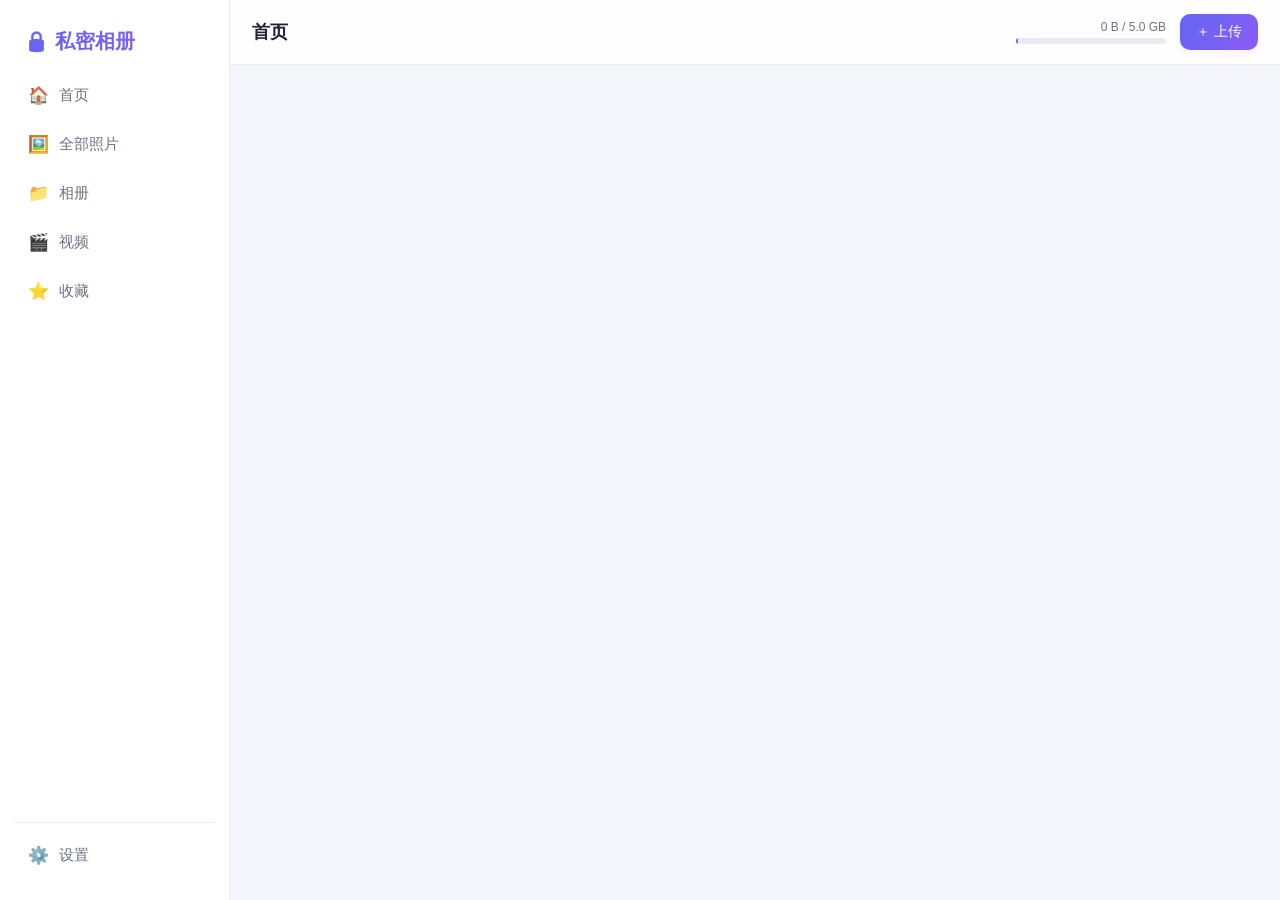
<file: index.html>
<!DOCTYPE html>
<html lang="zh-CN">
<head>
  <meta charset="UTF-8" />
  <!-- 手机优先：自适应宽度，支持刘海屏安全区 -->
  <meta name="viewport" content="width=device-width, initial-scale=1.0, viewport-fit=cover" />
  <meta name="theme-color" content="#6366f1" />
  <title>私密相册</title>
  <link rel="stylesheet" href="styles.css" />
</head>
<body>
  <div class="app">
    <!-- ===== 左侧导航栏（桌面端可见，移动端作为抽屉） ===== -->
    <aside class="sidebar" id="sidebar">
      <div class="logo">🔒 私密相册</div>
      <nav class="nav">
        <a class="nav-item" data-view="home"><span class="ni">🏠</span>首页</a>
        <a class="nav-item" data-view="photos"><span class="ni">🖼️</span>全部照片<span class="badge" id="badge-photos"></span></a>
        <a class="nav-item" data-view="albums"><span class="ni">📁</span>相册<span class="badge" id="badge-albums"></span></a>
        <a class="nav-item" data-view="videos"><span class="ni">🎬</span>视频<span class="badge" id="badge-videos"></span></a>
        <a class="nav-item" data-view="favorites"><span class="ni">⭐</span>收藏<span class="badge" id="badge-favorites"></span></a>
      </nav>
      <div class="sidebar-footer">
        <a class="nav-item" data-view="settings"><span class="ni">⚙️</span>设置</a>
      </div>
    </aside>

    <!-- 移动端抽屉的遮罩 -->
    <div class="overlay" id="overlay" hidden></div>

    <!-- ===== 主区域 ===== -->
    <main class="main">
      <header class="topbar">
        <button class="menu-btn" id="menuBtn" aria-label="菜单">☰</button>
        <h1 class="topbar-title" id="topTitle">首页</h1>
        <div class="topbar-actions">
          <div class="storage" id="storage">
            <div class="storage-text" id="storageText">0 B / 5.0 GB</div>
            <div class="storage-bar"><div class="storage-fill" id="storageFill"></div></div>
          </div>
          <button class="btn btn-primary" id="uploadBtn">＋ 上传</button>
        </div>
      </header>

      <!-- 内容渲染区（由 app.js 动态填充） -->
      <section class="content" id="content"></section>
    </main>

    <!-- ===== 移动端底部 Tab 栏 ===== -->
    <nav class="tabbar" id="tabbar">
      <a class="tab-item" data-view="home"><span class="ti">🏠</span>首页</a>
      <a class="tab-item" data-view="photos"><span class="ti">🖼️</span>照片</a>
      <a class="tab-item" data-view="albums"><span class="ti">📁</span>相册</a>
      <a class="tab-item" data-view="settings"><span class="ti">👤</span>我的</a>
    </nav>
  </div>

  <!-- 隐藏的文件选择框 -->
  <input type="file" id="fileInput" multiple accept="image/*,video/*" hidden />

  <!-- 多选操作栏 -->
  <div class="actionbar" id="actionbar" hidden>
    <button class="ab-btn" id="abCancel">取消</button>
    <span class="ab-count" id="abCount">已选 0 项</span>
    <button class="ab-btn" id="abFav">☆ 收藏</button>
    <button class="ab-btn" id="abMove">移动到相册</button>
    <button class="ab-btn ab-danger" id="abDel">🗑 删除</button>
  </div>

  <!-- 灯箱（全屏查看） -->
  <div class="lightbox" id="lightbox" hidden>
    <button class="lb-close" id="lbClose" aria-label="关闭">✕</button>
    <button class="lb-nav lb-prev" id="lbPrev" aria-label="上一张">‹</button>
    <div class="lb-stage" id="lbStage"></div>
    <button class="lb-nav lb-next" id="lbNext" aria-label="下一张">›</button>
    <div class="lb-bar">
      <button class="lb-btn" id="lbFav">☆ 收藏</button>
      <button class="lb-btn" id="lbDel">🗑 删除</button>
      <span class="lb-count" id="lbCount"></span>
    </div>
  </div>

  <!-- 百度网盘授权回调处理（隐藏 iframe） -->
  <iframe id="baiduCallback" style="display:none"></iframe>

  <!-- 通用弹窗 -->
  <div class="modal-mask" id="modalMask" hidden>
    <div class="modal">
      <div class="modal-title" id="modalTitle"></div>
      <div class="modal-body" id="modalBody"></div>
      <div class="modal-actions" id="modalActions"></div>
    </div>
  </div>

  <!-- 轻提示 -->
  <div class="toast" id="toast"></div>

  <script type="module" src="app.js"></script>
</body>
</html>
</file>
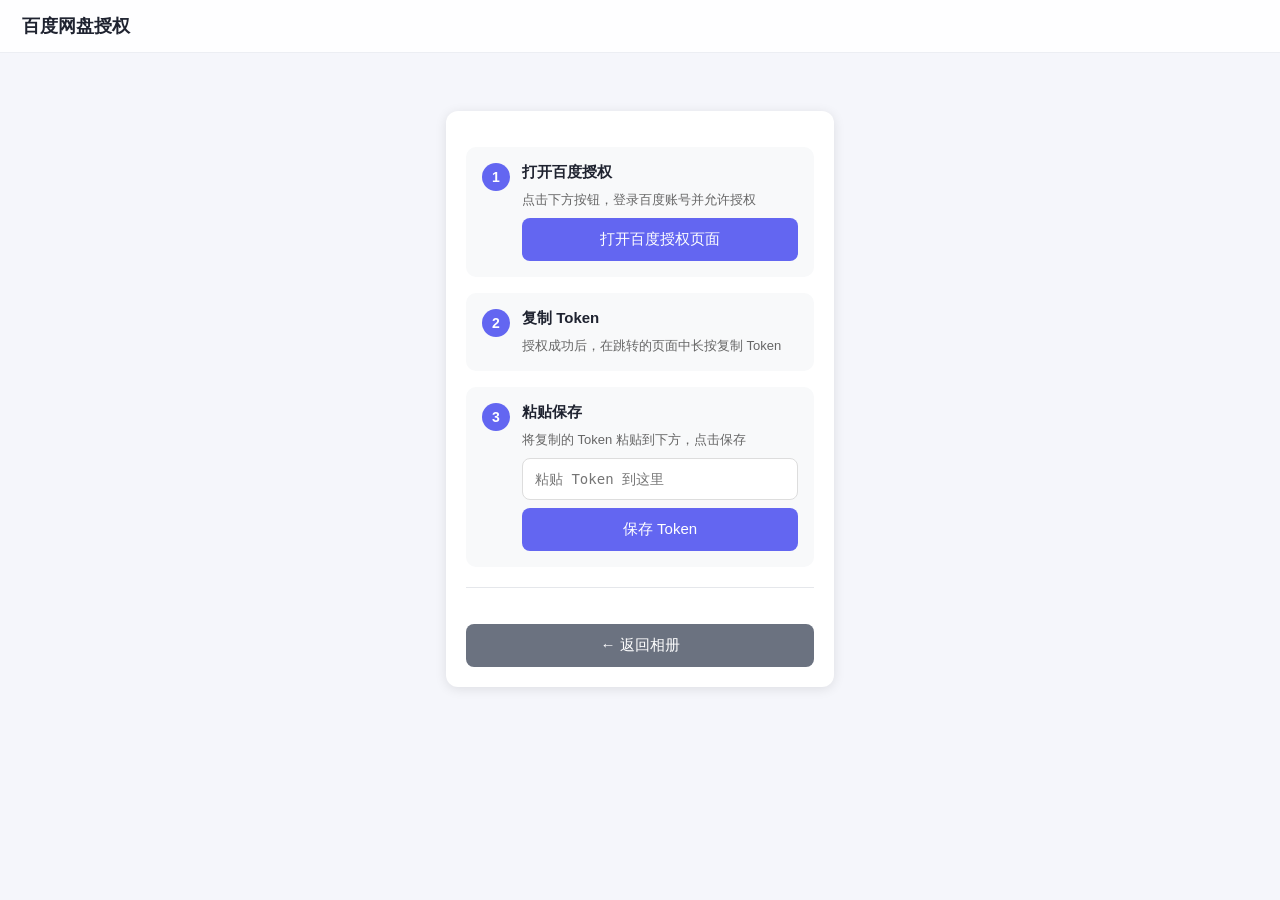
<file: auth-baidu.html>
<!DOCTYPE html>
<html lang="zh-CN">
<head>
  <meta charset="UTF-8">
  <meta name="viewport" content="width=device-width, initial-scale=1.0">
  <title>私密相册 - 百度网盘授权</title>
  <link rel="stylesheet" href="styles.css">
  <style>
    .auth-container { max-width: 420px; margin: 20px auto; padding: 16px; }
    .auth-card {
      background: #fff;
      border-radius: 12px;
      padding: 20px;
      box-shadow: 0 2px 12px rgba(0,0,0,0.1);
    }
    .step {
      display: flex;
      align-items: flex-start;
      margin: 16px 0;
      padding: 16px;
      background: #f8f9fa;
      border-radius: 10px;
    }
    .step-num {
      width: 28px;
      height: 28px;
      background: #6366f1;
      color: #fff;
      border-radius: 50%;
      display: flex;
      align-items: center;
      justify-content: center;
      font-weight: 600;
      font-size: 14px;
      flex-shrink: 0;
      margin-right: 12px;
    }
    .step-content { flex: 1; }
    .step-title { font-weight: 600; margin-bottom: 8px; font-size: 15px; }
    .step-desc { color: #666; font-size: 13px; line-height: 1.5; }
    .auth-btn {
      background: #6366f1;
      color: #fff;
      border: none;
      padding: 12px 20px;
      border-radius: 8px;
      cursor: pointer;
      font-size: 15px;
      width: 100%;
      margin-top: 8px;
    }
    .auth-btn:disabled {
      background: #ccc;
      cursor: not-allowed;
    }
    .token-input {
      width: 100%;
      padding: 12px;
      border: 1px solid #ddd;
      border-radius: 8px;
      font-size: 14px;
      font-family: monospace;
      margin-top: 8px;
    }
    .status {
      margin-top: 12px;
      padding: 12px 16px;
      border-radius: 8px;
      font-size: 14px;
      display: none;
    }
    .status.success { background: #d1fae5; color: #065f46; display: block; }
    .status.error { background: #fee2e2; color: #991b1b; display: block; }
    .back-btn {
      background: #6b7280;
      color: #fff;
      border: none;
      padding: 12px 20px;
      border-radius: 8px;
      cursor: pointer;
      font-size: 15px;
      width: 100%;
      margin-top: 16px;
    }
    .divider {
      height: 1px;
      background: #e5e7eb;
      margin: 20px 0;
    }
  </style>
</head>
<body>
  <div class="app">
    <main class="main" style="margin-left:0;">
      <header class="topbar">
        <h1 class="topbar-title">百度网盘授权</h1>
      </header>
      <section class="content">
        <div class="auth-container">
          <div class="auth-card">
            
            <div class="step">
              <div class="step-num">1</div>
              <div class="step-content">
                <div class="step-title">打开百度授权</div>
                <div class="step-desc">点击下方按钮，登录百度账号并允许授权</div>
                <button class="auth-btn" id="openAuthBtn">打开百度授权页面</button>
              </div>
            </div>
            
            <div class="step">
              <div class="step-num">2</div>
              <div class="step-content">
                <div class="step-title">复制 Token</div>
                <div class="step-desc">授权成功后，在跳转的页面中长按复制 Token</div>
              </div>
            </div>
            
            <div class="step">
              <div class="step-num">3</div>
              <div class="step-content">
                <div class="step-title">粘贴保存</div>
                <div class="step-desc">将复制的 Token 粘贴到下方，点击保存</div>
                <input type="text" class="token-input" id="tokenInput" placeholder="粘贴 Token 到这里">
                <button class="auth-btn" id="saveBtn">保存 Token</button>
              </div>
            </div>
            
            <div class="status" id="status"></div>
            
            <div class="divider"></div>
            
            <button class="back-btn" id="backBtn">← 返回相册</button>
          </div>
        </div>
      </section>
    </main>
  </div>

  <script>
    const APP_KEY = 'AnykMXp2cFrjbv35enRfQEAXcTeYc5GM';
    const REDIRECT_URI = 'https://hujun20261.github.io/album/callback.html';
    
    const statusEl = document.getElementById('status');
    
    function showStatus(msg, type) {
      statusEl.textContent = msg;
      statusEl.className = 'status ' + type;
    }
    
    // 打开授权页面
    document.getElementById('openAuthBtn').addEventListener('click', function() {
      const authUrl = `https://openapi.baidu.com/oauth/2.0/authorize?response_type=token&client_id=${APP_KEY}&redirect_uri=${encodeURIComponent(REDIRECT_URI)}&scope=basic,netdisk&display=mobile`;
      window.open(authUrl, '_blank');
    });
    
    // 保存 Token
    document.getElementById('saveBtn').addEventListener('click', function() {
      const token = document.getElementById('tokenInput').value.trim();
      
      if (!token) {
        showStatus('❌ 请输入 Token', 'error');
        return;
      }
      
      // 保存到 localStorage
      localStorage.setItem('baidu-access-token', token);
      localStorage.setItem('baidu-token-expires', Date.now() + 30 * 24 * 60 * 60 * 1000);
      
      showStatus('✅ 授权成功！Token 已保存', 'success');
      
      // 通知父窗口
      if (window.opener) {
        window.opener.postMessage({ type: 'baidu-auth-success' }, '*');
      }
    });
    
    // 返回按钮
    document.getElementById('backBtn').addEventListener('click', function() {
      window.location.href = 'simple.html';
    });
    
    // 检查 URL hash 中是否有 token（从回调页面返回）
    const hash = window.location.hash;
    if (hash && hash.includes('access_token')) {
      const params = new URLSearchParams(hash.replace(/^#/, ''));
      const token = params.get('access_token');
      if (token) {
        document.getElementById('tokenInput').value = token;
        showStatus('✅ 已自动填入 Token，请点击保存', 'success');
      }
    }
  </script>
</body>
</html>
</file>
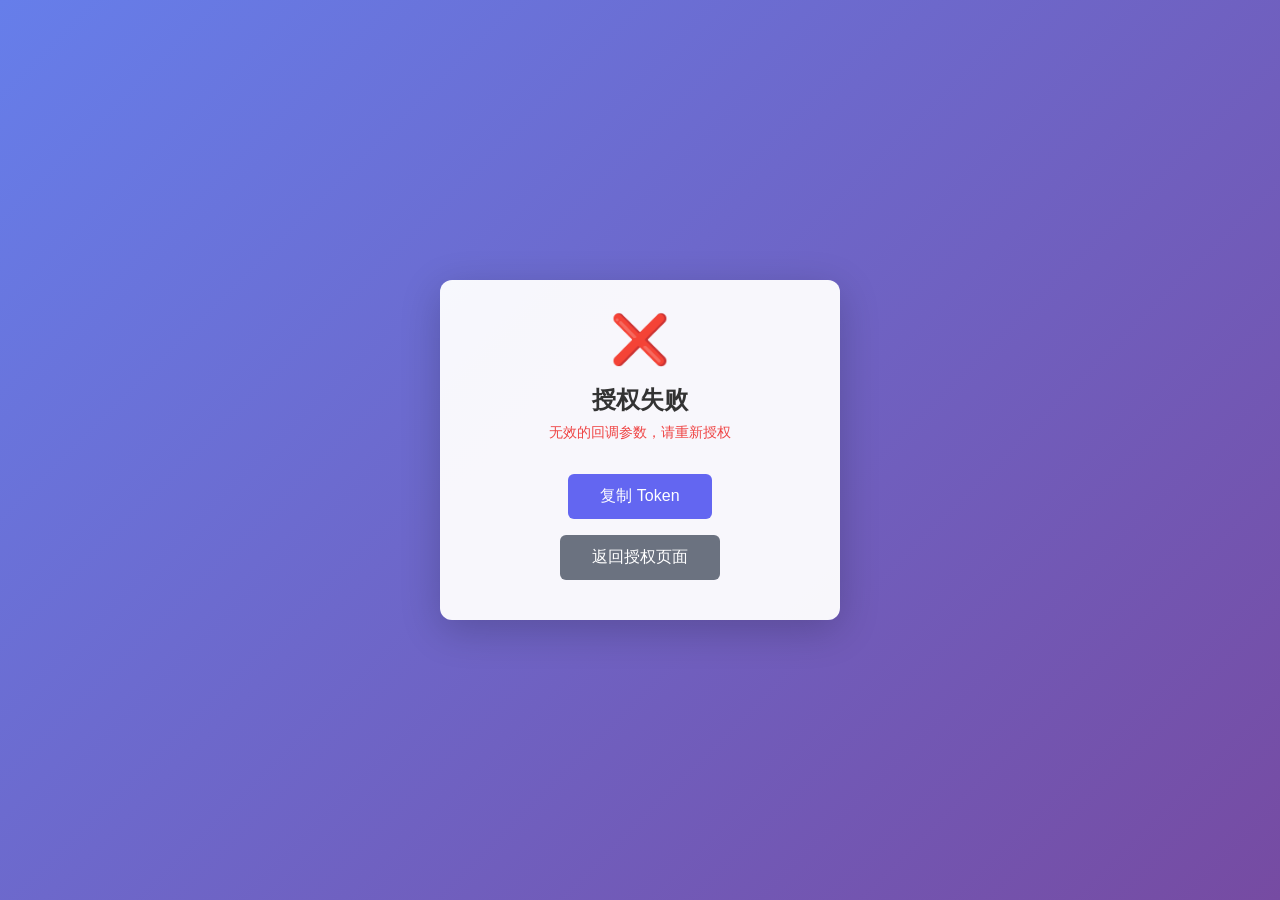
<file: callback.html>
<!DOCTYPE html>
<html lang="zh-CN">
<head>
  <meta charset="UTF-8">
  <meta name="viewport" content="width=device-width, initial-scale=1.0">
  <title>百度网盘授权回调</title>
  <style>
    * { margin: 0; padding: 0; box-sizing: border-box; }
    body {
      font-family: -apple-system, BlinkMacSystemFont, 'Segoe UI', Roboto, sans-serif;
      background: linear-gradient(135deg, #667eea 0%, #764ba2 100%);
      min-height: 100vh;
      display: flex;
      align-items: center;
      justify-content: center;
      color: #fff;
      padding: 20px;
    }
    .card {
      background: rgba(255,255,255,0.95);
      color: #333;
      padding: 2rem;
      border-radius: 12px;
      box-shadow: 0 10px 40px rgba(0,0,0,0.2);
      text-align: center;
      max-width: 400px;
      width: 100%;
    }
    .icon { font-size: 48px; margin-bottom: 1rem; }
    .title { font-size: 1.5rem; font-weight: 600; margin-bottom: 0.5rem; }
    .desc { color: #666; margin-bottom: 1.5rem; font-size: 14px; }
    .token-box {
      background: #f3f4f6;
      padding: 12px;
      border-radius: 6px;
      font-size: 12px;
      word-break: break-all;
      margin: 10px 0;
      font-family: monospace;
      border: 1px solid #ddd;
    }
    .btn {
      background: #6366f1;
      color: #fff;
      border: none;
      padding: 0.75rem 2rem;
      border-radius: 6px;
      font-size: 1rem;
      cursor: pointer;
      transition: background 0.2s;
      margin: 8px;
    }
    .btn:hover { background: #5558e3; }
    .btn.secondary { background: #6b7280; }
    .error { color: #ef4444; }
  </style>
</head>
<body>
  <div class="card">
    <div class="icon" id="icon">⏳</div>
    <div class="title" id="title">正在处理授权...</div>
    <div class="desc" id="desc">请稍候</div>
    <div class="token-box" id="tokenBox" style="display:none;"></div>
    <div id="buttons" style="display:none;">
      <button class="btn" id="copyBtn">复制 Token</button>
      <button class="btn secondary" id="backBtn">返回授权页面</button>
    </div>
  </div>

  <script>
    function parseTokenFromHash(hash) {
      const params = new URLSearchParams(hash.replace(/^#/, ''));
      return {
        token: params.get('access_token'),
        expiresIn: params.get('expires_in'),
        scope: params.get('scope')
      };
    }
    
    function showSuccess(token) {
      document.getElementById('icon').textContent = '✅';
      document.getElementById('title').textContent = '授权成功';
      document.getElementById('desc').innerHTML = '请复制下面的 Token，然后返回授权页面粘贴保存。<br><br><strong>注意：Token 是敏感信息，请勿泄露给他人</strong>';
      
      const tokenBox = document.getElementById('tokenBox');
      tokenBox.textContent = token;
      tokenBox.style.display = 'block';
      
      document.getElementById('buttons').style.display = 'block';
      
      // 保存到 localStorage（可选）
      localStorage.setItem('baidu-access-token', token);
    }
    
    function showError(msg) {
      document.getElementById('icon').textContent = '❌';
      document.getElementById('title').textContent = '授权失败';
      document.getElementById('desc').textContent = msg;
      document.getElementById('desc').classList.add('error');
      document.getElementById('buttons').style.display = 'block';
    }
    
    // 复制按钮
    document.getElementById('copyBtn').addEventListener('click', function() {
      const token = document.getElementById('tokenBox').textContent;
      navigator.clipboard.writeText(token).then(() => {
        this.textContent = '已复制！';
        setTimeout(() => this.textContent = '复制 Token', 2000);
      });
    });
    
    // 返回按钮
    document.getElementById('backBtn').addEventListener('click', function() {
      window.location.href = 'auth-baidu.html';
    });
    
    // 解析 URL hash 中的 token
    const hash = window.location.hash;
    console.log('Hash:', hash);
    
    if (hash && hash.includes('access_token')) {
      try {
        const result = parseTokenFromHash(hash);
        console.log('Parsed:', result);
        if (result && result.token) {
          showSuccess(result.token);
        } else {
          showError('未能获取访问令牌');
        }
      } catch (e) {
        showError('解析令牌失败：' + e.message);
      }
    } else if (hash && hash.includes('error')) {
      const params = new URLSearchParams(hash.replace(/^#/, ''));
      const error = params.get('error');
      const errorDesc = params.get('error_description');
      showError(errorDesc || error || '授权被拒绝');
    } else {
      showError('无效的回调参数，请重新授权');
    }
  </script>
</body>
</html>
</file>
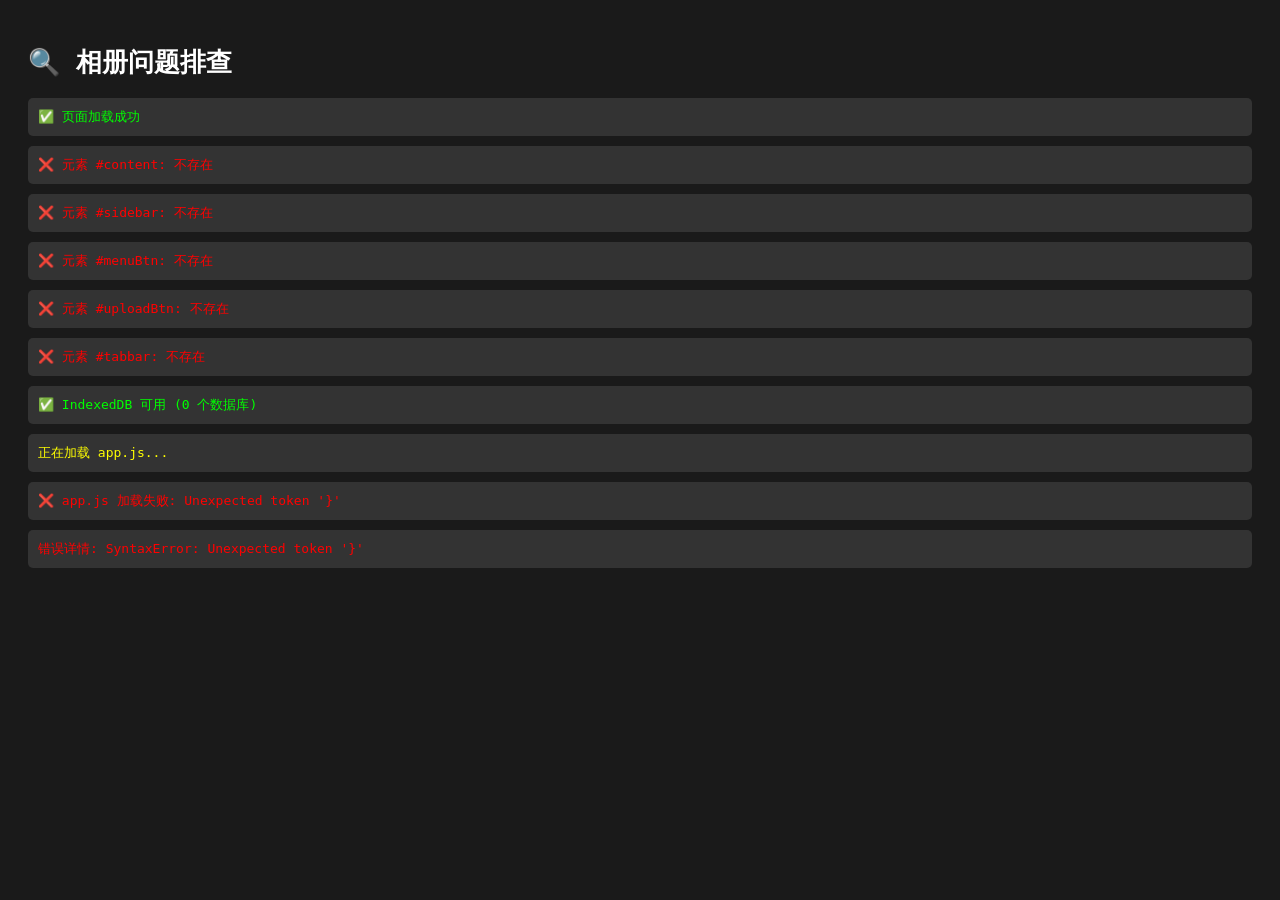
<file: debug.html>
<!DOCTYPE html>
<html lang="zh-CN">
<head>
  <meta charset="UTF-8">
  <meta name="viewport" content="width=device-width, initial-scale=1.0">
  <title>调试 - 相册问题排查</title>
  <style>
    body { font-family: monospace; padding: 20px; background: #1a1a1a; color: #0f0; }
    h1 { color: #fff; }
    .test { margin: 10px 0; padding: 10px; background: #333; border-radius: 5px; }
    .pass { color: #0f0; }
    .fail { color: #f00; }
    .info { color: #ff0; }
  </style>
</head>
<body>
  <h1>🔍 相册问题排查</h1>
  <div id="results"></div>
  
  <script type="module">
    const results = document.getElementById('results');
    
    function log(text, type = 'info') {
      const div = document.createElement('div');
      div.className = 'test ' + type;
      div.textContent = text;
      results.appendChild(div);
      console.log(text);
    }
    
    // 测试 1: 页面加载
    log('✅ 页面加载成功', 'pass');
    
    // 测试 2: 检查 DOM 元素
    const elements = ['content', 'sidebar', 'menuBtn', 'uploadBtn', 'tabbar'];
    elements.forEach(id => {
      const el = document.getElementById(id);
      log(`${el ? '✅' : '❌'} 元素 #${id}: ${el ? '存在' : '不存在'}`, el ? 'pass' : 'fail');
    });
    
    // 测试 3: IndexedDB
    try {
      const dbs = await indexedDB.databases();
      log(`✅ IndexedDB 可用 (${dbs.length} 个数据库)`, 'pass');
    } catch (e) {
      log(`❌ IndexedDB 错误: ${e.message}`, 'fail');
    }
    
    // 测试 4: 尝试加载主模块
    log('正在加载 app.js...', 'info');
    try {
      await import('./app.js');
      log('✅ app.js 加载成功', 'pass');
    } catch (e) {
      log(`❌ app.js 加载失败: ${e.message}`, 'fail');
      log(`错误详情: ${e.stack}`, 'fail');
    }
  </script>
</body>
</html>
</file>
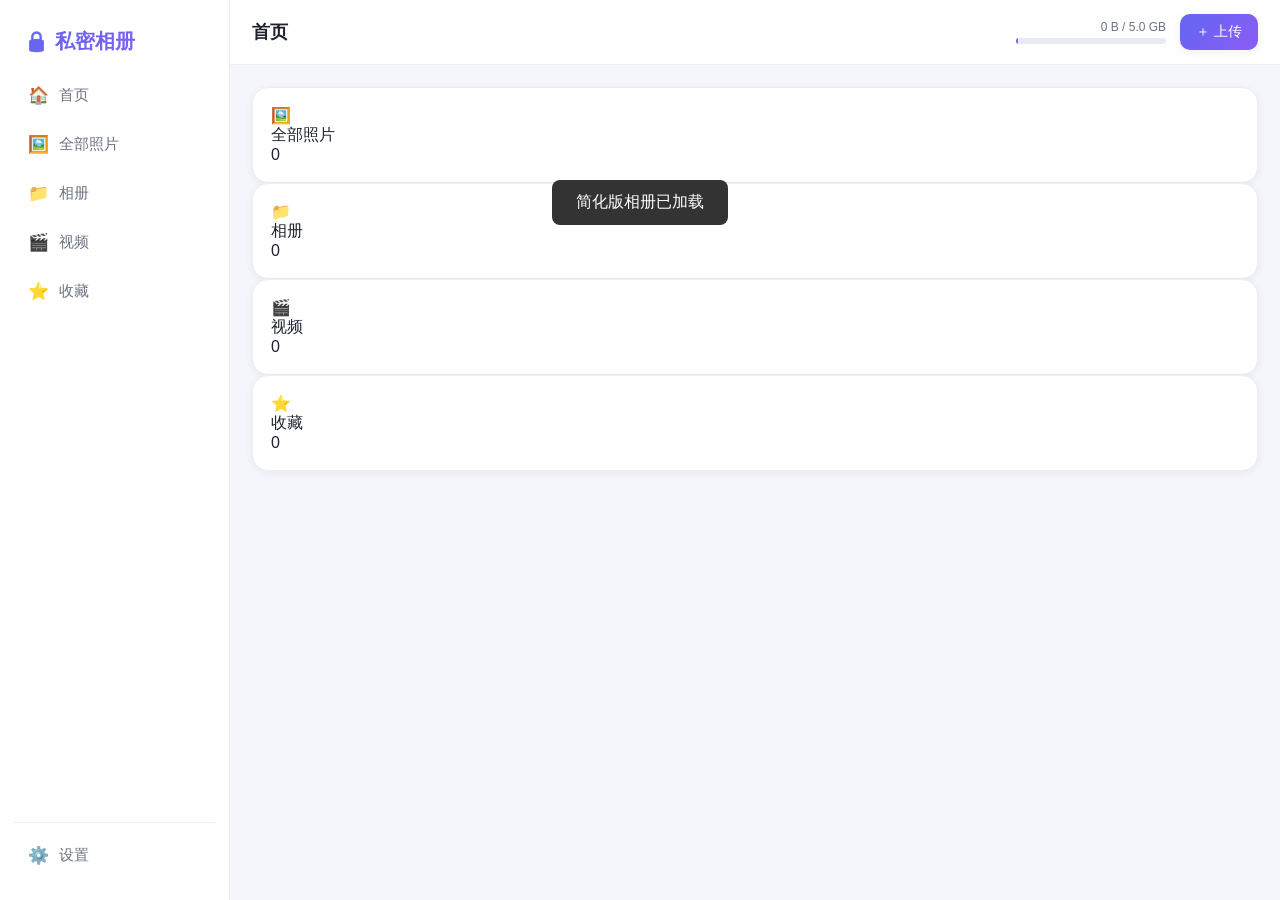
<file: simple.html>
<!DOCTYPE html>
<html lang="zh-CN">
<head>
  <meta charset="UTF-8">
  <meta name="viewport" content="width=device-width, initial-scale=1.0">
  <title>私密相册 - 简化版</title>
  <link rel="stylesheet" href="styles.css">
</head>
<body>
  <div class="app">
    <aside class="sidebar" id="sidebar">
      <div class="logo">🔒 私密相册</div>
      <nav class="nav">
        <a class="nav-item" data-view="home"><span class="ni">🏠</span>首页</a>
        <a class="nav-item" data-view="photos"><span class="ni">🖼️</span>全部照片</a>
        <a class="nav-item" data-view="albums"><span class="ni">📁</span>相册</a>
        <a class="nav-item" data-view="videos"><span class="ni">🎬</span>视频</a>
        <a class="nav-item" data-view="favorites"><span class="ni">⭐</span>收藏</a>
      </nav>
      <div class="sidebar-footer">
        <a class="nav-item" data-view="settings"><span class="ni">⚙️</span>设置</a>
      </div>
    </aside>

    <div class="overlay" id="overlay" hidden></div>

    <main class="main">
      <header class="topbar">
        <button class="menu-btn" id="menuBtn">☰</button>
        <h1 class="topbar-title" id="topTitle">首页</h1>
        <div class="topbar-actions">
          <div class="storage" id="storage">
            <div class="storage-text" id="storageText">0 B / 5.0 GB</div>
            <div class="storage-bar"><div class="storage-fill" id="storageFill"></div></div>
          </div>
          <button class="btn btn-primary" id="uploadBtn">＋ 上传</button>
        </div>
      </header>
      <section class="content" id="content"></section>
    </main>

    <nav class="tabbar" id="tabbar">
      <a class="tab-item active" data-view="home"><span class="ti">🏠</span><span>首页</span></a>
      <a class="tab-item" data-view="photos"><span class="ti">🖼️</span><span>照片</span></a>
      <a class="tab-item" data-view="albums"><span class="ti">📁</span><span>相册</span></a>
      <a class="tab-item" data-view="settings"><span class="ti">⚙️</span><span>设置</span></a>
    </nav>
  </div>

  <input type="file" id="fileInput" accept="image/*,video/*" multiple hidden>

  <script type="module">
    // 简化版 - 只保留核心功能
    const $ = (id) => document.getElementById(id);
    
    const sidebar = $('sidebar');
    const overlay = $('overlay');
    const menuBtn = $('menuBtn');
    const content = $('content');
    const fileInput = $('fileInput');
    const uploadBtn = $('uploadBtn');
    
    let currentView = 'home';
    
    function showToast(msg) {
      const div = document.createElement('div');
      div.style.cssText = 'position:fixed;top:20%;left:50%;transform:translateX(-50%);background:#333;color:#fff;padding:12px 24px;border-radius:8px;z-index:9999;';
      div.textContent = msg;
      document.body.appendChild(div);
      setTimeout(() => div.remove(), 2000);
    }
    
    function openDrawer() { sidebar.classList.add('open'); overlay.hidden = false; }
    function closeDrawer() { sidebar.classList.remove('open'); overlay.hidden = true; }
    
    function renderHome() {
      content.innerHTML = `
        <div class="home-grid">
          <div class="stat-card" onclick="navigate('photos')">
            <div class="sc-icon">🖼️</div>
            <div class="sc-title">全部照片</div>
            <div class="sc-num">0</div>
          </div>
          <div class="stat-card" onclick="navigate('albums')">
            <div class="sc-icon">📁</div>
            <div class="sc-title">相册</div>
            <div class="sc-num">0</div>
          </div>
          <div class="stat-card" onclick="navigate('videos')">
            <div class="sc-icon">🎬</div>
            <div class="sc-title">视频</div>
            <div class="sc-num">0</div>
          </div>
          <div class="stat-card" onclick="navigate('favorites')">
            <div class="sc-icon">⭐</div>
            <div class="sc-title">收藏</div>
            <div class="sc-num">0</div>
          </div>
        </div>
      `;
    }
    
    function renderSettings() {
      content.innerHTML = `
        <div class="settings" style="max-width:520px;margin:0 auto;padding:20px;">
          <h2>☁️ 百度网盘同步</h2>
          <p style="color:#666;font-size:14px;">绑定百度网盘后，照片和视频会备份到你自己的网盘空间。</p>
          
          <div style="background:#f0f9ff;border:1px solid #bae6fd;border-radius:8px;padding:16px;margin:16px 0;">
            <div style="font-size:24px;margin-bottom:8px;">⚠️</div>
            <div style="font-weight:500;">未授权</div>
            <button class="btn" id="authBtn" style="margin-top:12px;">授权登录</button>
          </div>
          
          <label style="display:block;margin:16px 0;">
            <span style="display:block;margin-bottom:4px;font-size:14px;">App Key</span>
            <input type="text" id="appKey" value="AnykMXp2cFrjbv35enRfQEAXcTeYc5GM" placeholder="已配置" style="width:100%;padding:10px;border:1px solid #ddd;border-radius:8px;">
          </label>
          
          <button class="btn" id="saveBtn">保存配置</button>
        </div>
      `;
      
      $('authBtn').onclick = () => {
        // 跳转到设备授权页面（软件类型需要使用设备码授权）
        window.location.href = 'auth-baidu.html';
      };
      
      $('saveBtn').onclick = () => {
        const key = $('appKey').value.trim();
        if (key) {
          localStorage.setItem('baidu-app-key', key);
          showToast('配置已保存');
        }
      };
    }
    
    window.navigate = function(view) {
      currentView = view;
      $('topTitle').textContent = 
        view === 'home' ? '首页' :
        view === 'photos' ? '全部照片' :
        view === 'albums' ? '相册' :
        view === 'videos' ? '视频' :
        view === 'favorites' ? '收藏' :
        view === 'settings' ? '设置' : '相册';
      
      document.querySelectorAll('.nav-item, .tab-item').forEach(el => {
        el.classList.toggle('active', el.dataset.view === view);
      });
      
      if (view === 'home') renderHome();
      else if (view === 'settings') renderSettings();
      else content.innerHTML = `<div style="padding:40px;text-align:center;color:#999;">${$('topTitle').textContent} - 功能开发中</div>`;
      
      closeDrawer();
    };
    
    // 事件绑定
    document.querySelectorAll('.nav-item, .tab-item').forEach(el => {
      el.addEventListener('click', () => navigate(el.dataset.view));
    });
    
    menuBtn.addEventListener('click', openDrawer);
    overlay.addEventListener('click', closeDrawer);
    uploadBtn.addEventListener('click', () => fileInput.click());
    fileInput.addEventListener('change', (e) => {
      showToast(`选择了 ${e.target.files.length} 个文件`);
      e.target.value = '';
    });
    
    // 启动
    renderHome();
    showToast('简化版相册已加载');
  </script>
</body>
</html>
</file>
<file: styles.css>
/* ============================================================
   私密相册 —— 自定义样式（无外部框架，离线可用）
   主色：蓝紫渐变 #6366f1 → #8b5cf6
   ============================================================ */

:root {
  --primary: #6366f1;
  --primary-2: #8b5cf6;
  --gradient: linear-gradient(135deg, #6366f1 0%, #8b5cf6 100%);
  --bg: #f5f6fb;
  --card: #ffffff;
  --text: #1f2330;
  --text-soft: #6b7280;
  --border: #eceef3;
  --shadow: 0 8px 24px rgba(99, 102, 241, 0.10);
  --shadow-sm: 0 2px 8px rgba(31, 35, 48, 0.06);
  --radius: 16px;
  --radius-sm: 12px;
  --sidebar-w: 230px;
  --tabbar-h: 60px;
  --safe-bottom: env(safe-area-inset-bottom, 0px);
}

* { box-sizing: border-box; }

/* 修复：HTML 的 hidden 属性必须隐藏元素（避免被 .modal-mask/.lightbox/.actionbar 的 display:flex 覆盖，导致遮罩常驻、拦截点击） */
[hidden] { display: none !important; }

html, body {
  margin: 0;
  padding: 0;
  height: 100%;
}

body {
  font-family: -apple-system, BlinkMacSystemFont, "Segoe UI", "PingFang SC",
    "Hiragino Sans GB", "Microsoft YaHei", sans-serif;
  background: var(--bg);
  color: var(--text);
  -webkit-font-smoothing: antialiased;
  -webkit-tap-highlight-color: transparent;
}

/* ===== 整体布局 ===== */
.app {
  display: flex;
  min-height: 100vh;
}

/* ===== 侧边栏（桌面端） ===== */
.sidebar {
  width: var(--sidebar-w);
  flex: 0 0 var(--sidebar-w);
  background: var(--card);
  border-right: 1px solid var(--border);
  display: flex;
  flex-direction: column;
  padding: 22px 14px;
  position: sticky;
  top: 0;
  height: 100vh;
}

.logo {
  font-size: 20px;
  font-weight: 700;
  background: var(--gradient);
  -webkit-background-clip: text;
  background-clip: text;
  -webkit-text-fill-color: transparent;
  padding: 6px 10px 18px;
}

.nav { display: flex; flex-direction: column; gap: 4px; flex: 1; }

.nav-item, .tab-item {
  display: flex;
  align-items: center;
  gap: 10px;
  padding: 12px 14px;
  border-radius: var(--radius-sm);
  color: var(--text-soft);
  text-decoration: none;
  font-size: 15px;
  cursor: pointer;
  transition: background .15s, color .15s;
  user-select: none;
}
.nav-item .ni { font-size: 17px; }
.nav-item:hover { background: #f1f2fb; color: var(--text); }
.nav-item.active {
  background: var(--gradient);
  color: #fff;
  box-shadow: var(--shadow-sm);
}
.nav-item.active .badge { background: rgba(255,255,255,.9); color: var(--primary); }

.sidebar-footer { margin-top: auto; border-top: 1px solid var(--border); padding-top: 10px; }

.badge {
  margin-left: auto;
  min-width: 20px;
  height: 20px;
  padding: 0 6px;
  border-radius: 10px;
  background: #eef0f7;
  color: var(--text-soft);
  font-size: 12px;
  display: none;
  align-items: center;
  justify-content: center;
}
.badge.show { display: inline-flex; }

/* ===== 主区域 ===== */
.main { flex: 1; display: flex; flex-direction: column; min-width: 0; }

.topbar {
  display: flex;
  align-items: center;
  gap: 12px;
  padding: 14px 22px;
  background: rgba(255,255,255,.85);
  backdrop-filter: blur(8px);
  border-bottom: 1px solid var(--border);
  position: sticky;
  top: 0;
  z-index: 20;
}
.menu-btn {
  display: none;
  border: none;
  background: transparent;
  font-size: 22px;
  cursor: pointer;
  color: var(--text);
  padding: 4px 8px;
}
.topbar-title { font-size: 18px; font-weight: 600; margin: 0; flex: 0 0 auto; }
.topbar-actions { margin-left: auto; display: flex; align-items: center; gap: 14px; }

.storage { width: 150px; }
.storage-text { font-size: 12px; color: var(--text-soft); margin-bottom: 4px; text-align: right; }
.storage-bar {
  height: 6px;
  background: #e9ebf3;
  border-radius: 4px;
  overflow: hidden;
}
.storage-fill {
  height: 100%;
  min-width: 2px;
  width: 0%;
  background: var(--gradient);
  border-radius: 4px;
  transition: width .4s ease;
}

/* 按钮 */
.btn {
  border: 1px solid var(--border);
  background: #fff;
  color: var(--text);
  padding: 9px 16px;
  border-radius: 10px;
  font-size: 14px;
  cursor: pointer;
  transition: filter .15s, box-shadow .15s, transform .05s;
}
.btn:active { transform: scale(.97); }
.btn-primary {
  border: none;
  background: var(--gradient);
  color: #fff;
  box-shadow: var(--shadow-sm);
}
.btn-primary:hover { filter: brightness(1.05); }
.btn.ghost { background: transparent; }
.btn:disabled { opacity: .45; cursor: not-allowed; }

/* 内容区 */
.content { padding: 22px; flex: 1; }

.section-title { font-size: 16px; font-weight: 600; margin: 18px 0 12px; }

/* 统计卡片 */
.stats {
  display: grid;
  grid-template-columns: repeat(4, 1fr);
  gap: 14px;
}
.stat-card {
  background: var(--card);
  border-radius: var(--radius);
  padding: 18px;
  box-shadow: var(--shadow-sm);
  border: 1px solid var(--border);
}
.stat-num {
  font-size: 28px;
  font-weight: 700;
  background: var(--gradient);
  -webkit-background-clip: text;
  background-clip: text;
  -webkit-text-fill-color: transparent;
}
.stat-label { font-size: 13px; color: var(--text-soft); margin-top: 4px; }

/* 网格 */
.grid {
  display: grid;
  grid-template-columns: repeat(auto-fill, minmax(150px, 1fr));
  gap: 14px;
  margin-top: 12px;
}

.card {
  position: relative;
  aspect-ratio: 1 / 1;
  background: var(--card);
  border-radius: var(--radius-sm);
  overflow: hidden;
  box-shadow: var(--shadow-sm);
  cursor: pointer;
  border: 1px solid var(--border);
  transition: transform .12s, box-shadow .12s;
}
.card:hover { transform: translateY(-2px); box-shadow: var(--shadow); }
.card-img { width: 100%; height: 100%; object-fit: cover; display: block; }
.card-ph {
  width: 100%; height: 100%;
  display: flex; align-items: center; justify-content: center;
  font-size: 34px; color: var(--text-soft); background: #f3f4fa;
}

.card-type {
  position: absolute; top: 8px; left: 8px;
  background: rgba(0,0,0,.55); color: #fff;
  width: 24px; height: 24px; border-radius: 50%;
  display: flex; align-items: center; justify-content: center; font-size: 12px;
}
.card-fav {
  position: absolute; top: 8px; right: 8px;
  color: #fbbf24; font-size: 18px;
  text-shadow: 0 1px 3px rgba(0,0,0,.4);
}

/* 选择态 */
.check {
  display: none;
  position: absolute; top: 8px; left: 8px;
  width: 22px; height: 22px; border-radius: 50%;
  border: 2px solid #fff;
  background: rgba(0,0,0,.25);
  z-index: 3;
}
.card.selectable .check { display: block; }
.card.selectable::after {
  content: "";
  position: absolute; inset: 0;
  background: rgba(99,102,241,.0);
  transition: background .12s;
  z-index: 2;
}
.card.checked::after { background: rgba(99,102,241,.28); }
.card.checked .check {
  background: var(--gradient);
  display: flex; align-items: center; justify-content: center;
}
.card.checked .check::after {
  content: "✓"; color: #fff; font-size: 13px; font-weight: bold;
}
.card.checked .card-type { display: none; }

/* 视图工具条（选择 / 新建等） */
.view-bar { display: flex; gap: 10px; margin-bottom: 6px; flex-wrap: wrap; }

/* 相册网格 */
.album-grid {
  display: grid;
  grid-template-columns: repeat(auto-fill, minmax(150px, 1fr));
  gap: 14px;
  margin-top: 12px;
}
.album-card {
  position: relative;
  background: var(--card);
  border-radius: var(--radius-sm);
  padding: 0;
  overflow: hidden;
  box-shadow: var(--shadow-sm);
  border: 1px solid var(--border);
  cursor: pointer;
  transition: transform .12s, box-shadow .12s;
}
.album-card:hover { transform: translateY(-2px); box-shadow: var(--shadow); }
.album-cover {
  height: 110px;
  display: flex; align-items: center; justify-content: center;
  font-size: 44px;
  background: var(--gradient);
}
.album-name { padding: 12px 14px; font-size: 15px; font-weight: 600; }
.album-del {
  position: absolute; top: 8px; right: 8px;
  border: none; background: rgba(0,0,0,.45); color: #fff;
  width: 28px; height: 28px; border-radius: 50%; cursor: pointer; font-size: 13px;
}

/* 空状态 */
.empty {
  text-align: center;
  padding: 60px 20px;
  color: var(--text-soft);
}
.empty-icon { font-size: 54px; margin-bottom: 14px; }
.empty-title { font-size: 18px; font-weight: 600; color: var(--text); margin-bottom: 8px; }
.empty-desc { font-size: 14px; margin-bottom: 20px; }

/* ===== 底部 Tab（移动端） ===== */
.tabbar { display: none; }

/* ===== 多选操作栏 ===== */
.actionbar {
  position: fixed;
  left: 50%;
  transform: translateX(-50%);
  bottom: calc(16px + var(--safe-bottom));
  z-index: 60;
  background: #fff;
  border: 1px solid var(--border);
  box-shadow: var(--shadow);
  border-radius: 999px;
  padding: 8px 10px;
  display: flex;
  align-items: center;
  gap: 6px;
}
.ab-btn {
  border: none; background: #f3f4fa; color: var(--text);
  padding: 10px 14px; border-radius: 999px; font-size: 14px; cursor: pointer;
  min-height: 44px;
}
.ab-btn:active { transform: scale(.97); }
.ab-count { font-size: 13px; color: var(--text-soft); padding: 0 6px; }
.ab-danger { background: #fde8e8; color: #d92d20; }

/* ===== 灯箱 ===== */
.lightbox {
  position: fixed; inset: 0;
  background: rgba(10,10,16,.94);
  z-index: 100;
  display: flex; align-items: center; justify-content: center;
}
.lb-stage { max-width: 92vw; max-height: 82vh; display: flex; align-items: center; justify-content: center; }
.lb-stage img, .lb-stage video { max-width: 92vw; max-height: 82vh; border-radius: 8px; box-shadow: 0 10px 40px rgba(0,0,0,.5); }
.lb-close {
  position: absolute; top: 16px; right: 18px;
  width: 42px; height: 42px; border-radius: 50%;
  border: none; background: rgba(255,255,255,.15); color: #fff;
  font-size: 18px; cursor: pointer;
}
.lb-nav {
  position: absolute; top: 50%; transform: translateY(-50%);
  width: 48px; height: 48px; border-radius: 50%;
  border: none; background: rgba(255,255,255,.15); color: #fff;
  font-size: 30px; cursor: pointer;
}
.lb-prev { left: 18px; }
.lb-next { right: 18px; }
.lb-bar {
  position: absolute; bottom: 22px; left: 50%; transform: translateX(-50%);
  display: flex; align-items: center; gap: 12px;
  background: rgba(255,255,255,.12); padding: 8px 14px; border-radius: 999px;
}
.lb-btn {
  border: none; background: transparent; color: #fff; font-size: 15px; cursor: pointer;
}
.lb-count { color: #fff; opacity: .8; font-size: 13px; }

/* ===== 弹窗 ===== */
.modal-mask {
  position: fixed; inset: 0;
  background: rgba(10,10,16,.45);
  z-index: 120;
  display: flex; align-items: center; justify-content: center;
  padding: 20px;
}
.modal {
  background: #fff; border-radius: var(--radius);
  width: 100%; max-width: 420px;
  padding: 22px; box-shadow: var(--shadow);
  max-height: 85vh; overflow: auto;
}
.modal-title { font-size: 17px; font-weight: 700; margin-bottom: 16px; }
.modal-actions { display: flex; gap: 10px; justify-content: flex-end; margin-top: 20px; }
.modal-actions .btn { min-height: 42px; }

.field { display: block; margin-bottom: 14px; }
.field > span { display: block; font-size: 13px; color: var(--text-soft); margin-bottom: 6px; }
.field input, .field textarea {
  width: 100%; padding: 11px 12px;
  border: 1px solid var(--border); border-radius: 10px;
  font-size: 14px; outline: none;
}
.field input:focus { border-color: var(--primary); }

.album-list { display: flex; flex-direction: column; gap: 8px; }
.album-opt {
  text-align: left; border: 1px solid var(--border); background: #fff;
  padding: 12px 14px; border-radius: 10px; font-size: 14px; cursor: pointer;
}
.album-opt:hover { background: #f6f7fc; }
.album-opt.new { color: var(--primary); font-weight: 600; }

/* ===== 设置页 ===== */
.settings { max-width: 520px; margin: 0 auto; }
.hint { font-size: 13px; color: var(--text-soft); line-height: 1.6; }
.settings-actions { display: flex; gap: 10px; flex-wrap: wrap; margin: 16px 0; }
.settings-actions .btn { flex: 1; min-width: 120px; }

/* 百度网盘状态 */
.baidu-status {
  display: flex;
  align-items: center;
  gap: 12px;
  padding: 14px 16px;
  background: var(--card);
  border: 1px solid var(--border);
  border-radius: var(--radius);
  margin: 14px 0;
}
.baidu-status.authorized {
  background: #f0fdf4;
  border-color: #86efac;
}
.status-icon { font-size: 24px; }
.status-text { flex: 1; font-weight: 500; }

/* 高级选项折叠 */
.advanced-section {
  margin-top: 32px;
  padding: 16px;
  background: #f8fafc;
  border: 1px solid var(--border);
  border-radius: var(--radius);
}
.advanced-section summary {
  cursor: pointer;
  font-weight: 500;
  color: var(--text-soft);
  user-select: none;
}
.advanced-section summary:hover {
  color: var(--text);
}
.advanced-section[open] summary {
  margin-bottom: 16px;
}

/* ===== Toast ===== */
.toast {
  position: fixed; left: 50%; bottom: 90px;
  transform: translateX(-50%) translateY(20px);
  background: rgba(20,20,30,.92); color: #fff;
  padding: 10px 18px; border-radius: 999px; font-size: 14px;
  z-index: 200; opacity: 0; pointer-events: none;
  transition: opacity .25s, transform .25s;
  max-width: 80vw; text-align: center;
}
.toast.show { opacity: 1; transform: translateX(-50%) translateY(0); }

/* 遮罩（抽屉） */
.overlay {
  position: fixed; inset: 0; background: rgba(0,0,0,.4); z-index: 40;
}

/* ============================================================
   响应式：移动端（< 768px）
   ============================================================ */
@media (max-width: 767px) {
  .sidebar {
    position: fixed;
    top: 0; left: 0; bottom: 0;
    z-index: 50;
    transform: translateX(-100%);
    transition: transform .25s ease;
    box-shadow: var(--shadow);
  }
  .sidebar.open { transform: translateX(0); }

  .menu-btn { display: block; }
  .tabbar {
    display: flex;
    position: fixed; bottom: 0; left: 0; right: 0;
    height: calc(var(--tabbar-h) + var(--safe-bottom));
    padding-bottom: var(--safe-bottom);
    background: #fff;
    border-top: 1px solid var(--border);
    z-index: 30;
  }
  .tab-item {
    flex: 1; flex-direction: column; gap: 2px;
    justify-content: center; font-size: 11px;
    border-radius: 0;
  }
  .tab-item .ti { font-size: 20px; }
  .tab-item.active { color: var(--primary); background: transparent; }
  .tab-item.active .ti { filter: none; }

  .main { padding-bottom: calc(var(--tabbar-h) + var(--safe-bottom)); }
  .content { padding: 16px 14px; }
  .topbar { padding: 12px 14px; }
  .storage { width: 90px; }
  .storage-text { font-size: 10px; }
  .stats { grid-template-columns: repeat(2, 1fr); }
  .grid, .album-grid { grid-template-columns: repeat(auto-fill, minmax(100px, 1fr)); gap: 10px; }
  .lb-nav { width: 40px; height: 40px; font-size: 24px; }
  .lb-prev { left: 6px; }
  .lb-next { right: 6px; }
  .actionbar { width: calc(100% - 24px); justify-content: space-between; }
  .ab-btn { padding: 10px 10px; font-size: 13px; }
}

/* 桌面端隐藏移动 Tab 的高亮渐变冲突 */
@media (min-width: 768px) {
  .tabbar { display: none !important; }
}
</file>
